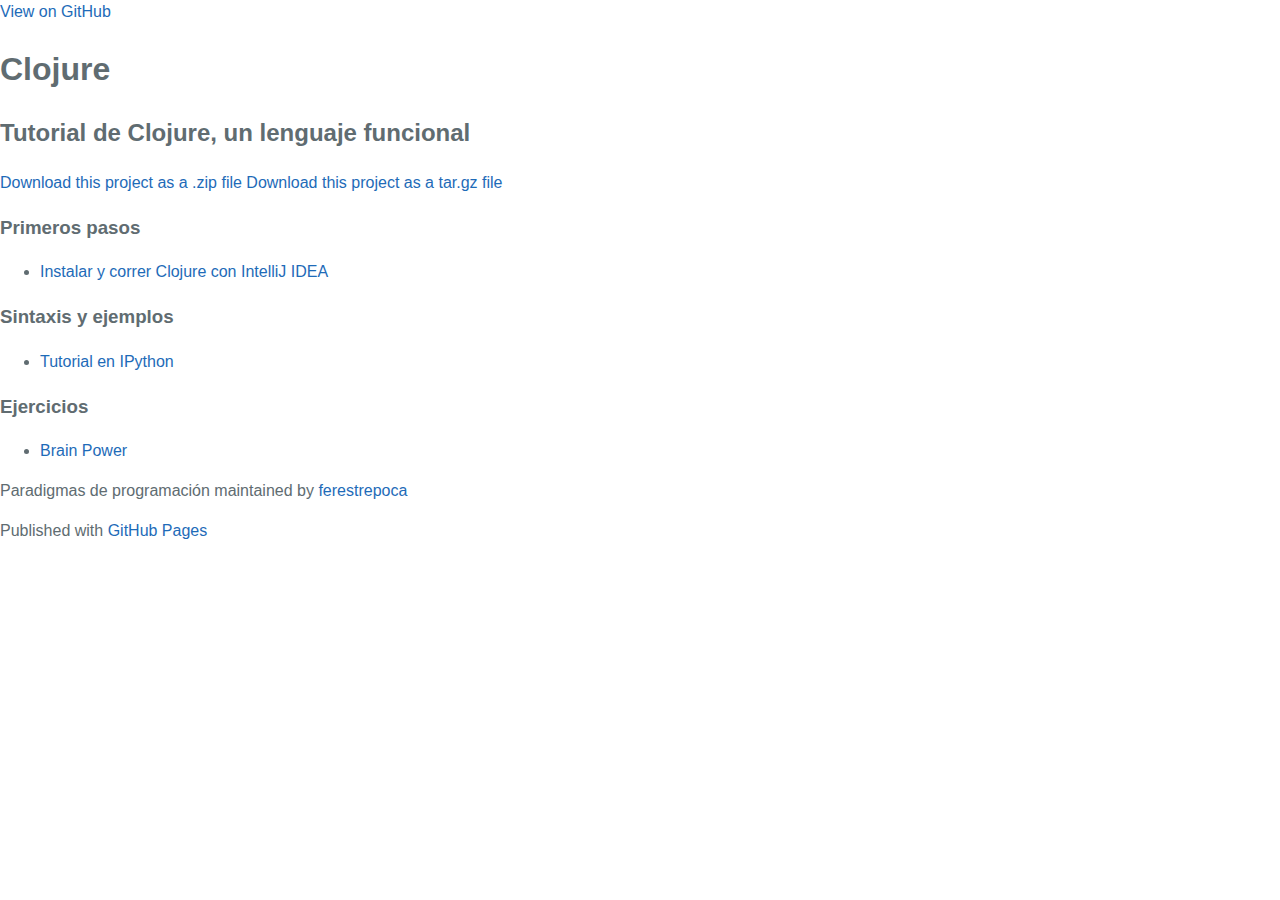
<file: Clojure/Clojure.html>
<!DOCTYPE html>
<html>

<head>
    <meta charset='utf-8'>
    <meta http-equiv="X-UA-Compatible" content="chrome=1">
    <meta name="description" content="Objective C Tutorial">

    <link rel="stylesheet" type="text/css" media="screen" href="../stylesheets/stylesheet.css">

    <title>Clojure</title>
</head>

<body>

<!-- HEADER -->
<div id="header_wrap" class="outer">
    <header class="inner">
        <a id="forkme_banner" href="https://github.com/ferestrepoca/paradigmas-de-programacion">View on GitHub</a>

        <h1 id="project_title">Clojure</h1>
        <h2 id="project_tagline">Tutorial de Clojure, un lenguaje funcional</h2>

        <section id="downloads">
            <a class="zip_download_link" href="https://github.com/ferestrepoca/paradigmas-de-programacion/zipball/master">Download this project as a .zip file</a>
            <a class="tar_download_link" href="https://github.com/ferestrepoca/paradigmas-de-programacion/tarball/master">Download this project as a tar.gz file</a>
        </section>
    </header>
</div>

<!-- MAIN CONTENT -->
<div id="main_content_wrap" class="outer">
    <section id="main_content" class="inner">

        <div id="Primeros pasos">
            <h3>Primeros pasos</h3>
            <ul>
                <li><a href = "PrimerosPasosClojure.pdf">Instalar y correr Clojure con IntelliJ IDEA</a></li>
            </ul>
        </div>

        <div id="sintaxis">
            <h3>Sintaxis y ejemplos</h3>
            <ul>
                <li><a href = "https://gist.github.com/SpaceCode4/64bca8ef0a8680702ab8869cfcad9d43">Tutorial en IPython</a></li>
                </ul>
        </div>

        <div id="taller">
            <h3>Ejercicios</h3>
            <ul>
                <li><a href = "TallerClojure.pdf">Brain Power</a></br></li>
                </ul>
        </div>

    </section>
</div>

<!-- FOOTER  -->
<div id="footer_wrap" class="outer">
    <footer class="inner">
        <p class="copyright">Paradigmas de programación maintained by <a href="https://github.com/ferestrepoca">ferestrepoca</a></p>
        <p>Published with <a href="https://pages.github.com">GitHub Pages</a></p>
    </footer>
</div>



</body>
</html>
</file>
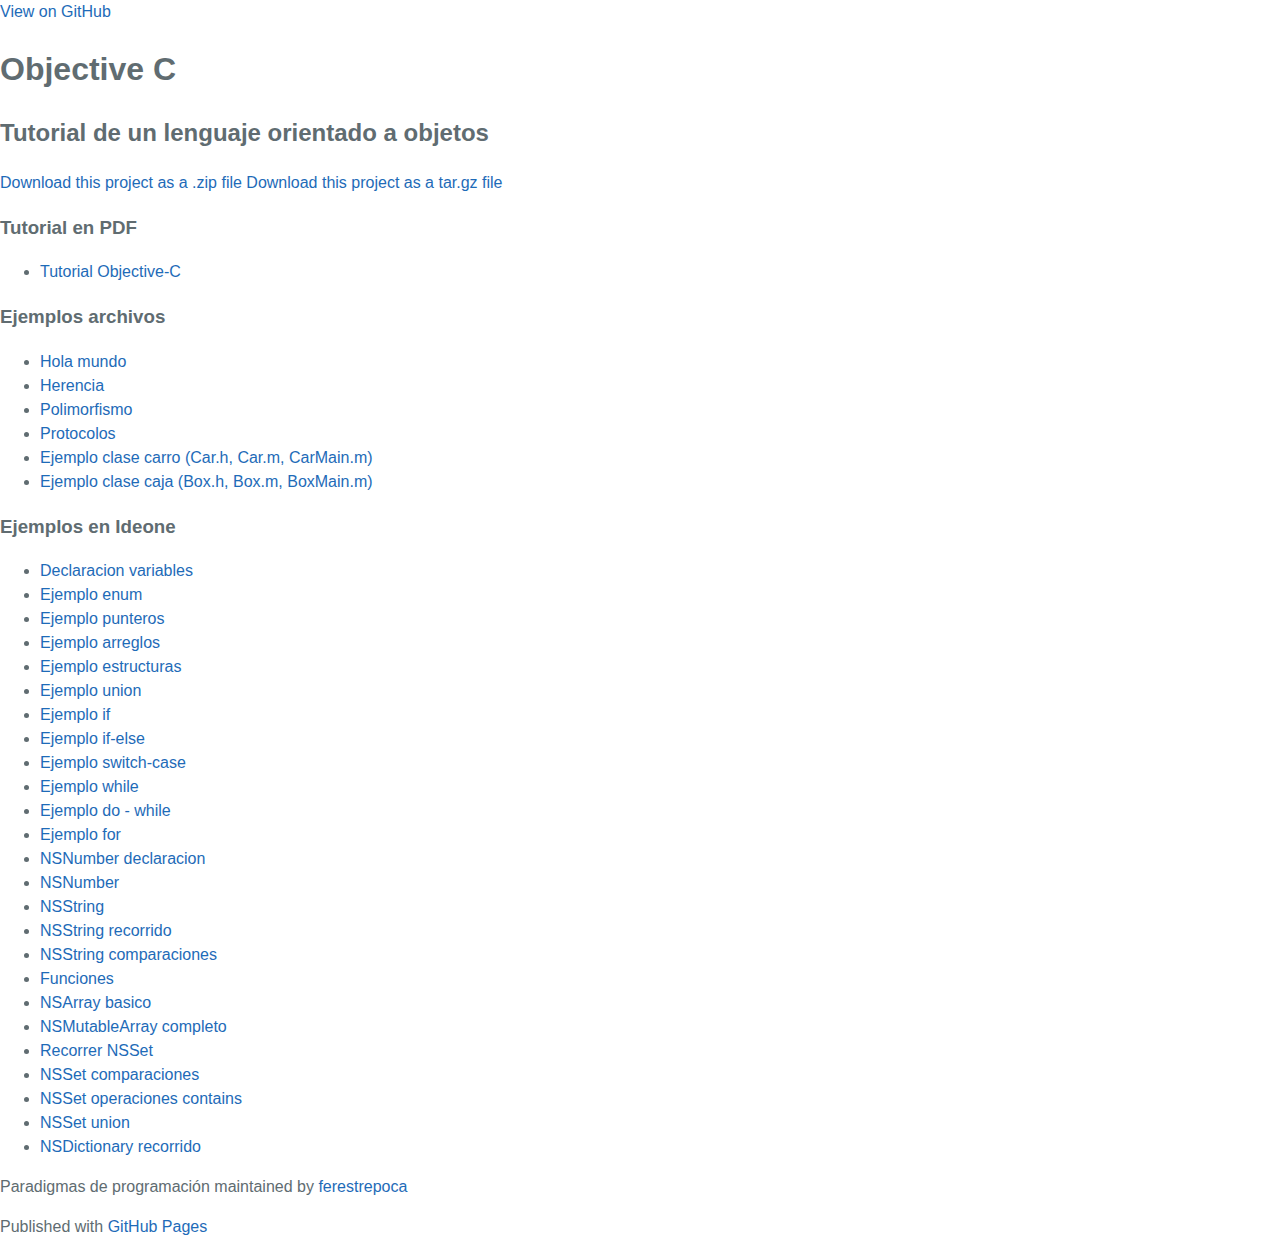
<file: Objective-C/objective-c.html>
<!DOCTYPE html>
<html>

<head>
  <meta charset='utf-8'>
  <meta http-equiv="X-UA-Compatible" content="chrome=1">
  <meta name="description" content="Objective C Tutorial">

  <link rel="stylesheet" type="text/css" media="screen" href="../stylesheets/stylesheet.css">

  <title>Objective C</title>
</head>

<body>

  <!-- HEADER -->
  <div id="header_wrap" class="outer">
    <header class="inner">
      <a id="forkme_banner" href="https://github.com/ferestrepoca/paradigmas-de-programacion">View on GitHub</a>

      <h1 id="project_title">Objective C</h1>
      <h2 id="project_tagline">Tutorial de un lenguaje orientado a objetos</h2>

      <section id="downloads">
        <a class="zip_download_link" href="https://github.com/ferestrepoca/paradigmas-de-programacion/zipball/master">Download this project as a .zip file</a>
        <a class="tar_download_link" href="https://github.com/ferestrepoca/paradigmas-de-programacion/tarball/master">Download this project as a tar.gz file</a>
      </section>
    </header>
  </div>

  <!-- MAIN CONTENT -->
  <div id="main_content_wrap" class="outer">
    <section id="main_content" class="inner">
     
        <div id="tutorial">
        <h3>Tutorial en PDF</h3>
        <ul>
        <li><a href = "tutorial.pdf">Tutorial Objective-C</a></li>
        <ul>
        </div>

        <div id="ejemplos2">
        <h3>Ejemplos archivos</h3>
        <ul>
        <li><a href = "helloWorld.m">Hola mundo</a></li>
        <li><a href = "Herencia.m">Herencia</a></br></li>
        <li><a href = "Polimorfismo.m">Polimorfismo</a></li>
        <li><a href = "protocols.m">Protocolos</a></li>
        <li><a href = "Car.zip">Ejemplo clase carro (Car.h, Car.m, CarMain.m)</a></li>
        <li><a href = "Box.zip">Ejemplo clase caja (Box.h, Box.m, BoxMain.m)</a></li>
        <ul>
        </div>

        <div id="ejemplos">
        <h3>Ejemplos en Ideone</h3>
        <ul>
        <li><a href = "http://ideone.com/PiqjOP">Declaracion variables</a></br></li>
        <li><a href = "http://ideone.com/0YwLrF">Ejemplo enum </a></li>
        <li><a href = "http://ideone.com/MkwGB9">Ejemplo punteros</a></li>
        <li><a href = "http://ideone.com/q9c7ts">Ejemplo arreglos</a></li>
        <li><a href = "http://ideone.com/MnKmvY">Ejemplo estructuras</a></li>
        <li><a href = "http://ideone.com/Li0eRf">Ejemplo union</a></li>
        <li><a href = "http://ideone.com/AsorDT">Ejemplo if</a></li>
        <li><a href = "http://ideone.com/HaPA59">Ejemplo if-else</a></li>
        <li><a href = "http://ideone.com/GCGUwD">Ejemplo switch-case</a></li>
        <li><a href = "http://ideone.com/h43MHv">Ejemplo while</a></li>
        <li><a href = "http://ideone.com/Zj1HK1">Ejemplo do - while</a></li>
        <li><a href = "http://ideone.com/13RTxn">Ejemplo for</a></li>
        <li><a href = "http://ideone.com/sduwKS">NSNumber declaracion</a></li>
        <li><a href = "http://ideone.com/g9dZme">NSNumber</a></li>
        <li><a href = "http://ideone.com/4xP0Rp">NSString</a></li>
        <li><a href = "http://ideone.com/Qe0RpL">NSString recorrido</a></li>
        <li><a href = "http://ideone.com/HdkC5l">NSString comparaciones</a></li>
        <li><a href = "http://ideone.com/DmQGfY">Funciones</a></li>
        <li><a href = "http://ideone.com/L6aEqn">NSArray basico</a></li>
        <li><a href = "http://ideone.com/kjGlwn">NSMutableArray completo</a></li>
        <li><a href = "http://ideone.com/ZYEW3v">Recorrer NSSet</a></li>
        <li><a href = "http://ideone.com/aI5TQ3">NSSet comparaciones</a></li>
        <li><a href = "http://ideone.com/llDrYO">NSSet operaciones contains</a></li>
        <li><a href = "http://ideone.com/WRPJGI">NSSet union</a></li> 
        <li><a href = "http://ideone.com/hHlEN0">NSDictionary recorrido</a></li>
        <ul>
        </div>

      </section>
    </div>

    <!-- FOOTER  -->
    <div id="footer_wrap" class="outer">
      <footer class="inner">
        <p class="copyright">Paradigmas de programación maintained by <a href="https://github.com/ferestrepoca">ferestrepoca</a></p>
        <p>Published with <a href="https://pages.github.com">GitHub Pages</a></p>
      </footer>
    </div>

    

  </body>
  </html>
</file>
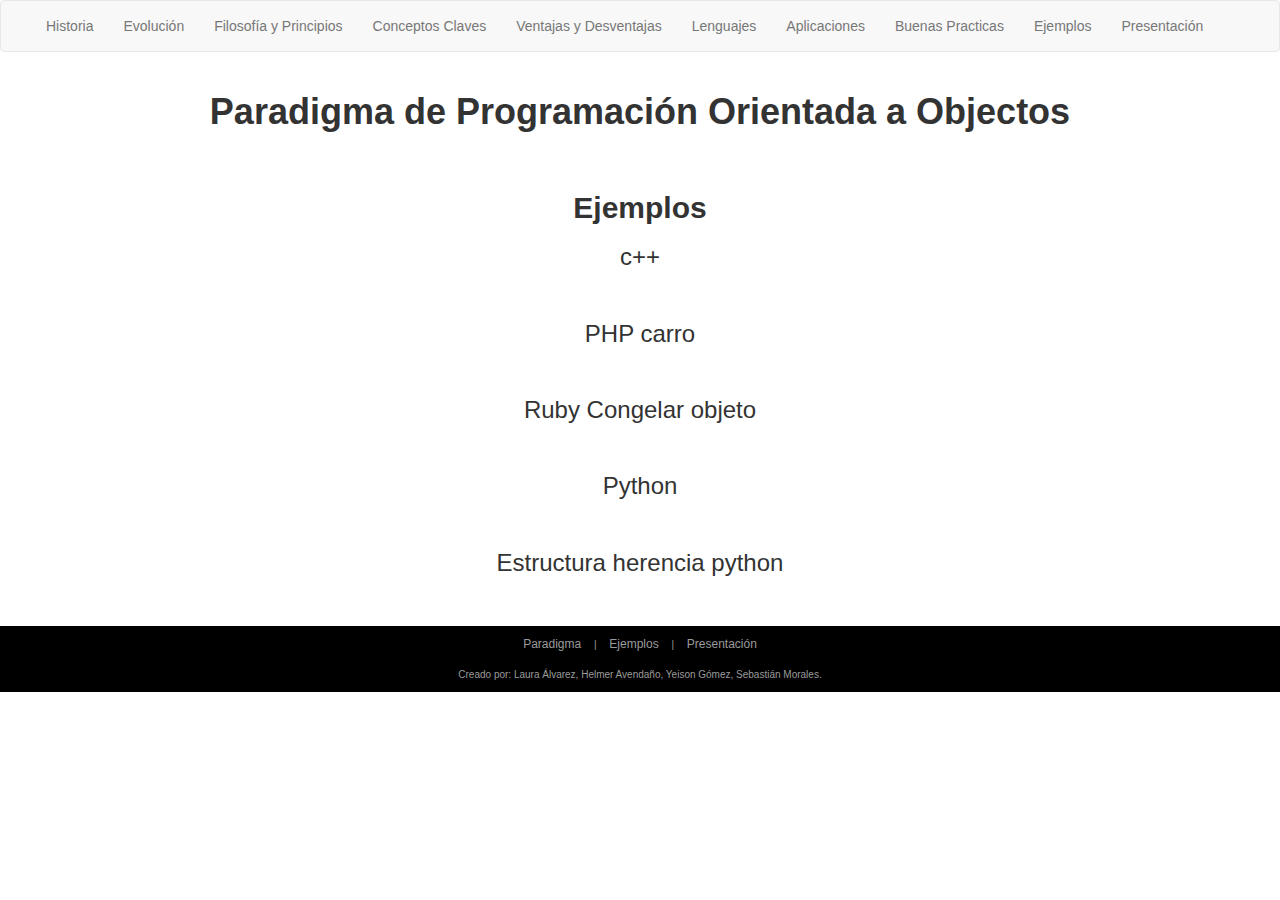
<file: poo/examples.html>
<html>

<head>
    <link rel="stylesheet" href="css/bootstrap.min.css">
    <link rel="stylesheet" href="css/styles.css">
    <meta charset='utf-8'>
    <title> POO </title>
</head>

<body>
    <nav class="navbar navbar-default">
        <div class="container-fluid">
            <div class="collapse navbar-collapse" id="bs-example-navbar-collapse-1">
                <ul class="nav navbar-nav">
                    <li><a href="index.html#history">Historia</a></li>
                    <li><a href="index.html#evolution">Evolución</a></li>
                    <li><a href="index.html#philosophy">Filosofía y Principios</a></li>
                    <li><a href="index.html#concepts">Conceptos Claves</a></li>
                    <li><a href="index.html#advantage_disadvantage">Ventajas y Desventajas</a></li>
                    <li><a href="index.html#languages">Lenguajes</a></li>
                    <li><a href="index.html#applications">Aplicaciones</a></li>
                    <li><a href="index.html#goodPractices">Buenas Practicas</a></li>
                    <li><a href="#examples">Ejemplos</a></li>
                    <li><a href="slides.html">Presentación</a></li>
                </ul>
            </div>
        </div>
    </nav>
    <div class="container">
        <h1><strong><center>Paradigma de Programación Orientada a Objectos</center></strong><br>
        </h1>

        <section id="examples">
            <center>
                <h2> <strong>Ejemplos</strong> </h2>
                <h3>c++</h3>
                <script src="http://ideone.com/e.js/dGTkCm" type="text/javascript"></script>
                <br>
                <h3>PHP carro</h3>
                <script src="http://ideone.com/e.js/WgusgP" type="text/javascript"></script>
                <br>
                <h3>Ruby Congelar objeto</h3>
                <script src="http://ideone.com/e.js/CQsEcb" type="text/javascript"></script>
                <br>
                <h3>Python</h3>
                <script src="http://ideone.com/e.js/Vttwh8" type="text/javascript"></script>
                <br>
                <h3>Estructura herencia python</h3>
                <script src="http://ideone.com/e.js/A7m1Dz" type="text/javascript"></script>
            </center>
        </section>

    </div>

    <div class="footer">
        <center>
            <a href="index.html">Paradigma</a> |
            <a href="examples.html">Ejemplos</a> |
            <a href="slides.html">Presentación</a>
        </center>
        <br> Creado por: Laura Álvarez, Helmer Avendaño, Yeison Gómez, Sebastián Morales.
    </div>

    <script src="js/jquery.js">
    </script>
    <script src="js/bootstrap.min.js"></script>
</body>

</html>
</file>
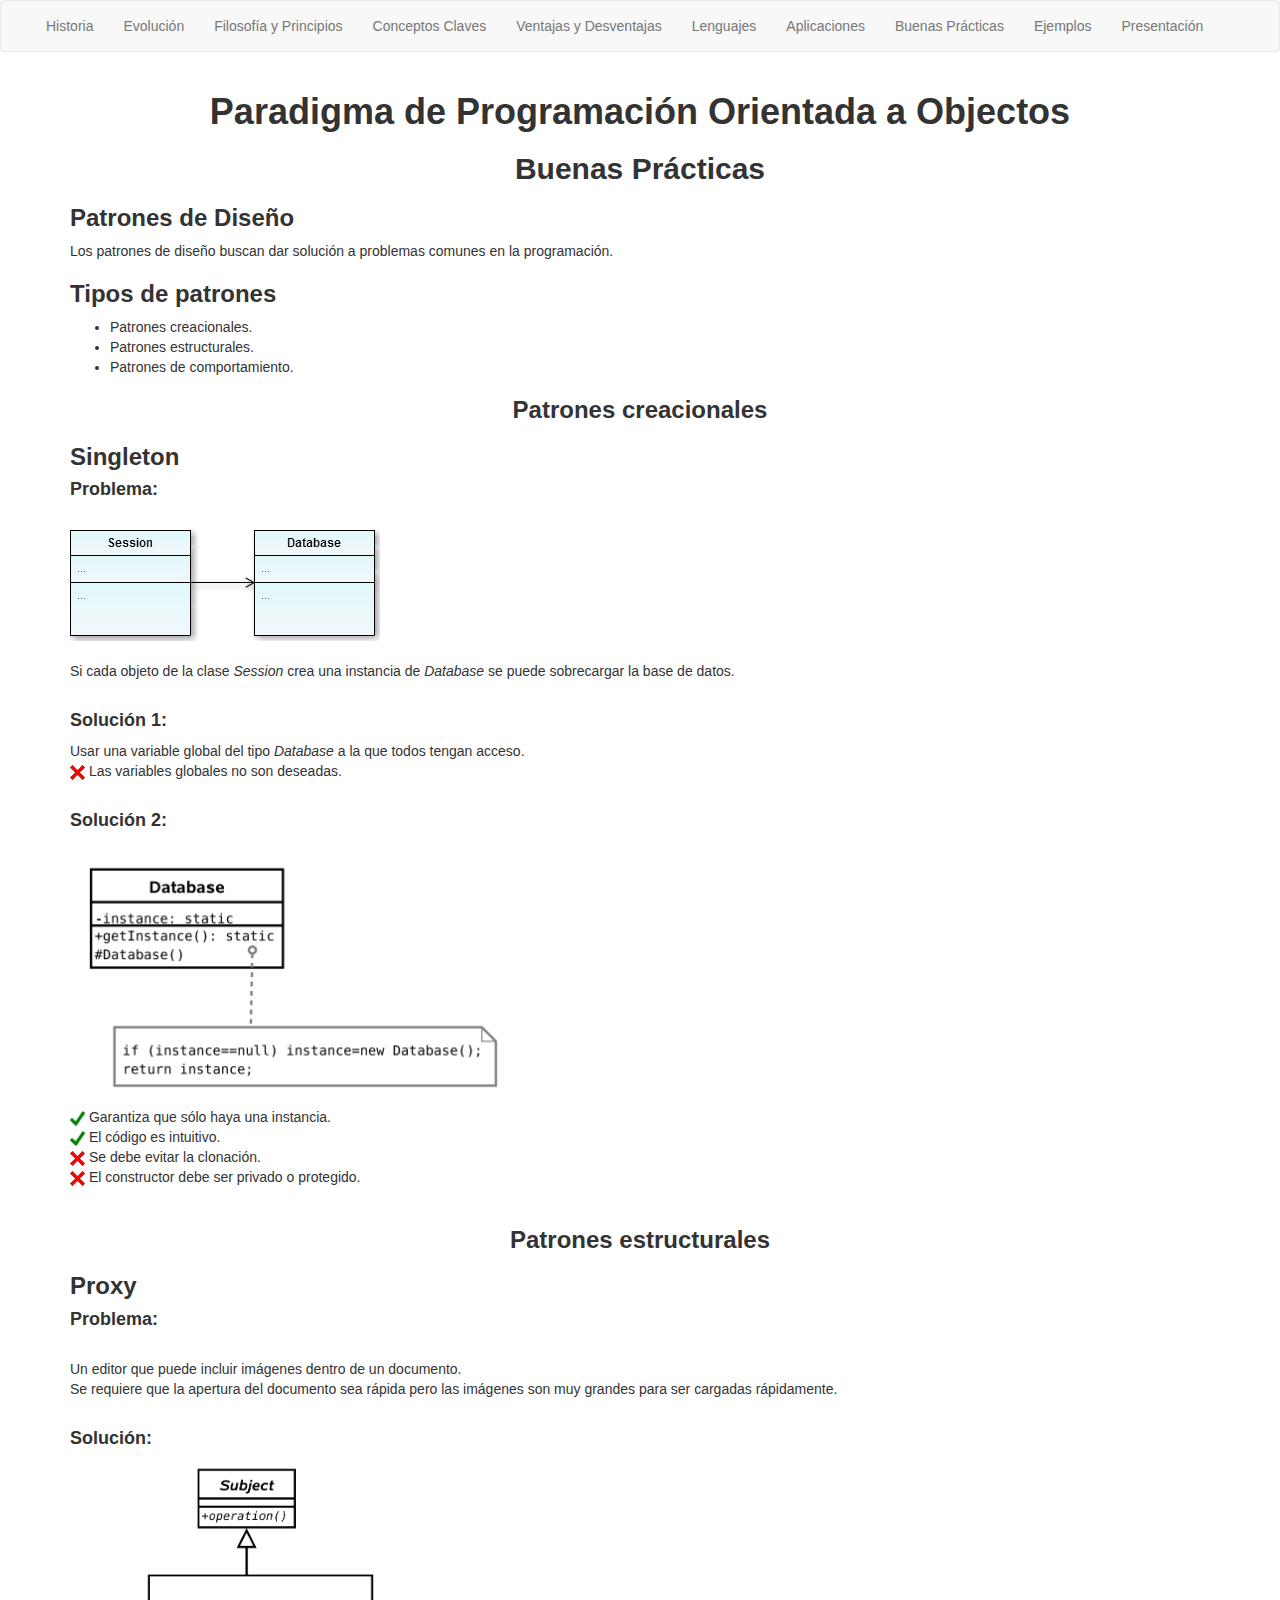
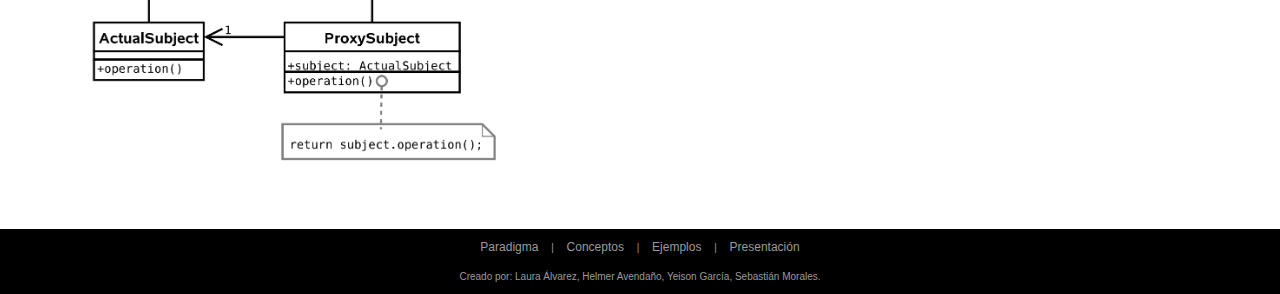
<file: poo/good-practices.html>
<html>

<head>
    <link rel="stylesheet" href="css/bootstrap.min.css">
    <link rel="stylesheet" href="css/styles.css">
    <meta charset='utf-8'>
    <title> POO </title>
</head>

<body>
    <nav class="navbar navbar-default">
        <div class="container-fluid">
            <div class="collapse navbar-collapse" id="bs-example-navbar-collapse-1">
                <ul class="nav navbar-nav">
                    <li><a href="index.html#history">Historia</a></li>
                    <li><a href="index.html#evolution">Evolución</a></li>
                    <li><a href="index.html#philosophy">Filosofía y Principios</a></li>
                    <li><a href="index.html#concepts">Conceptos Claves</a></li>
                    <li><a href="index.html#advantage_disadvantage">Ventajas y Desventajas</a></li>
                    <li><a href="index.html#languages">Lenguajes</a></li>
                    <li><a href="index.html#applications">Aplicaciones</a></li>
                    <li><a href="good-practices.html">Buenas Prácticas</a></li>
                    <li><a href="examples.html">Ejemplos</a></li>
                    <li><a href="slides.html">Presentación</a></li>
                </ul>
            </div>
        </div>
    </nav>
    <div class="container">
        <h1><strong><center>  Paradigma de Programación Orientada a Objectos </center></strong>
        </h1>

        <section id="slides">
            <center>
                <h2> <strong>Buenas Prácticas</strong> </h2></center>
            <h3><b>Patrones de Diseño</b></h3> Los patrones de diseño buscan dar solución a problemas comunes en la programación.
            <h3><b>Tipos de patrones</b></h3>
            <ul>
                <li>Patrones creacionales.</li>
                <li>Patrones estructurales.</li>
                <li>Patrones de comportamiento.</li>
            </ul>

            <center>
                <h3><b>Patrones creacionales</b></h3></center>
            <h3><b>Singleton</b></h3>
            <h4><b>Problema:</b></h4>
            <br>
            <img src="images/singleton.png">
            <br>
            <br> Si cada objeto de la clase <i>Session</i> crea una instancia de <i>Database</i> se puede sobrecargar la base de datos.
            <br>
            <br>
            <h4><b>Solución 1:</b></h4> Usar una variable global del tipo <i>Database</i> a la que todos tengan acceso.
            <br>
            <img src="images/x_icon.jpg" width="15px"> Las variables globales no son deseadas.
            <br>
            <br>
            <h4><b>Solución 2:</b></h4>
            <img src="images/solucion-singleton.png" width="450px">
            <br>
            <img src="images/check.png" width="15px"> Garantiza que sólo haya una instancia.
            <br>
            <img src="images/check.png" width="15px"> El código es intuitivo.
            <br>
            <img src="images/x_icon.jpg" width="15px"> Se debe evitar la clonación.
            <br>
            <img src="images/x_icon.jpg" width="15px"> El constructor debe ser privado o protegido.

            <br>
            <br>
            <center>
                <h3><b>Patrones estructurales</b></h3></center>
            <h3><b>Proxy</b></h3>
            <h4><b>Problema:</b></h4>
            <br> Un editor que puede incluir imágenes dentro de un documento.
            <br> Se requiere que la apertura del documento sea rápida pero las imágenes son muy grandes para ser cargadas rápidamente.
            <br>
            <br>
            <h4><b>Solución:</b></h4>
            <img src="images/solucion-proxy.png" width="450px">
            <br>
        </section>

    </div>

    <div class="footer">
        <center>
            <a href="index.html">Paradigma</a> |
            <a href="concepts.html">Conceptos</a> |
            <a href="examples.html">Ejemplos</a> |
            <a href="slides.html">Presentación</a>
        </center>
        <br> Creado por: Laura Álvarez, Helmer Avendaño, Yeison García, Sebastián Morales.
    </div>

    <script src="js/jquery.js">
    </script>
    <script src="js/bootstrap.min.js"></script>
</body>

</html>
</file>
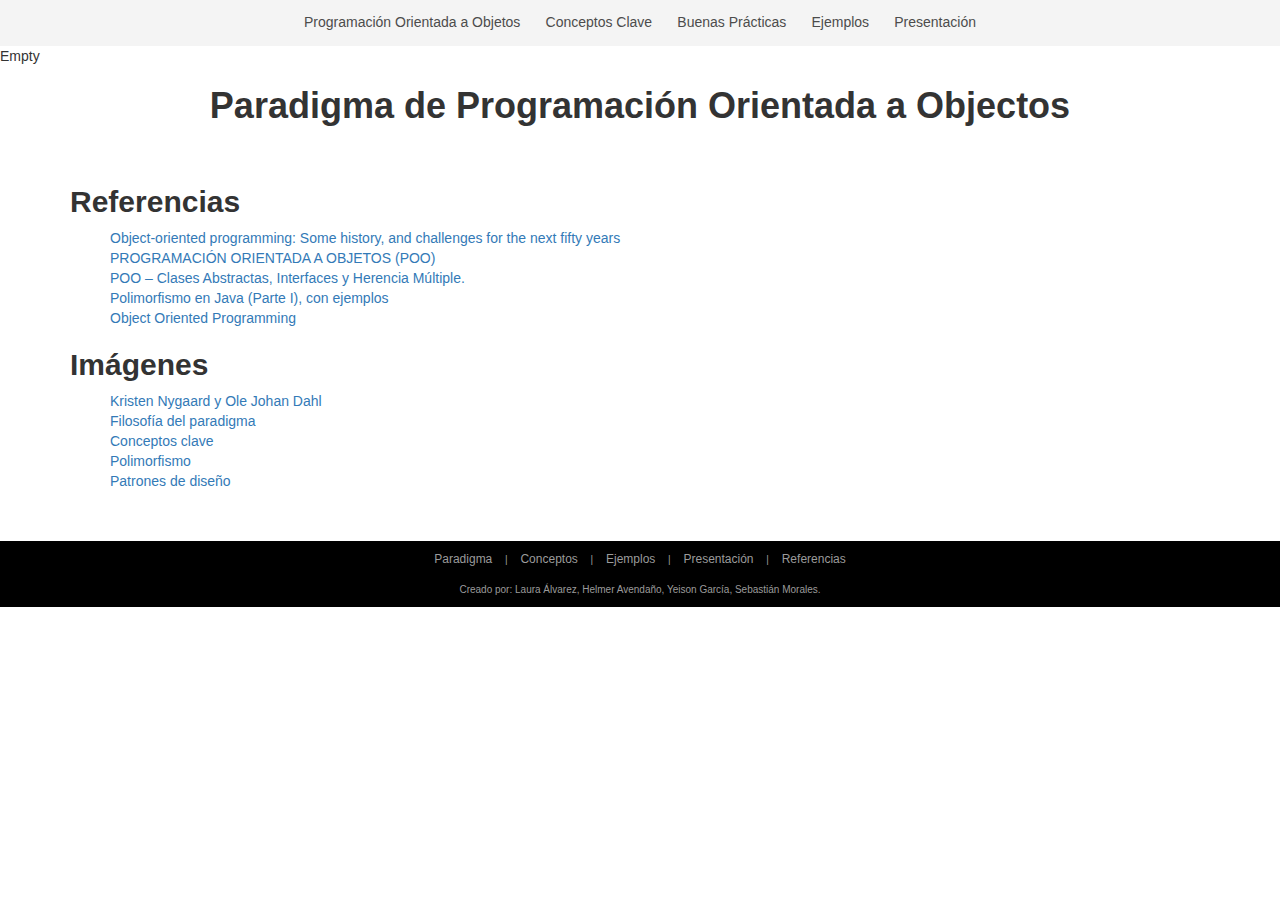
<file: poo/references.html>
<html>

<head>
    <link rel="stylesheet" href="css/bootstrap.min.css">
    <link rel="stylesheet" href="css/styles.css">
    <link rel="stylesheet" href="css/menu.css">
    <link href='https://fonts.googleapis.com/css?family=Roboto' rel='stylesheet' type='text/css'>
    <meta charset='utf-8'>
    <title> POO </title>
</head>

<body>
    <ul class="menu">
        <li><a class="menu-item" href="index.html">Programación Orientada a Objetos</a>
            <ul>
                <li><a class="menu-item" href="index.html#history">Historia</a></li>
                <li><a class="menu-item" href="index.html#evolution">Evolución</a></li>
                <li><a class="menu-item" href="index.html#philosophy">Filosofía y Principios</a></li>
                <li><a class="menu-item" href="index.html#advantage_disadvantage">Ventajas y Desventajas</a></li>
                <li><a class="menu-item" href="index.html#languages">Lenguajes</a></li>
                <li><a class="menu-item" href="index.html#applications">Aplicaciones</a></li>
            </ul>
        </li>
        <li><a class="menu-item" href="concepts.html">Conceptos Clave</a></li>
        <li><a class="menu-item" href="good-practices.html">Buenas Prácticas</a></li>
        <li><a class="menu-item" href="examples.html">Ejemplos</a></li>
        <li><a class="menu-item" href="slides.html">Presentación</a></li>
    </ul>

    <div class="empty">Empty</div>
    <div class="container">
        <h1><strong><center>Paradigma de Programación Orientada a Objectos </center></strong><br>
        </h1>

        <section id="references">
            <h2> <strong>Referencias</strong> </h2>
            <ul style="list-style:none;">
                <li><a href="http://web.cecs.pdx.edu/~black/publications/O-JDahl.pdf">Object-oriented programming: Some history, and challenges for the next fifty years</a></li>
                <li><a href="https://compu2poo.wordpress.com/tag/poo/">PROGRAMACIÓN ORIENTADA A OBJETOS (POO)</a></li>
                <li><a href="https://emartini.wordpress.com/2008/09/17/poo-clases-abstractas-interfaces-y-herencia-multiple/">POO – Clases Abstractas, Interfaces y Herencia Múltiple.</a></li>
                <li><a href="http://jarroba.com/polimorfismo-en-java-parte-i-con-ejemplos/">Polimorfismo en Java (Parte I), con ejemplos</a></li>
                <li><a href="https://www.cl.cam.ac.uk/teaching/0910/OOProg/OOP.pdf">Object Oriented Programming</a></li>
            </ul>

            <h2><b>Imágenes</b></h2>
            <ul style="list-style:none;">
                <li><a href="http://cs-exhibitions.uni-klu.ac.at/fileadmin/template/pictures/DahlNygaard_break1.jpeg">Kristen Nygaard y Ole Johan Dahl</a></li>
                <li>
                    <a href="https://t3hwin.com/object-oriented-programmer-world/">Filosofía del paradigma</a>
                </li>
                <li>
                    <a href="http://www.gayatlacomulco.com/tutorials/fundamentosdeprog/t154.htm">Conceptos clave</a>
                </li>
                <li>
                    <a href="http://techblog.desenvolvedores.net/wp-content/uploads/2011/02/polimorfismo-capa.png">Polimorfismo</a>
                </li>
                <li>
                    <a href="https://www.cl.cam.ac.uk/teaching/0910/OOProg/OOP.pdf">Patrones de diseño</a>
                </li>
                <li>
                    <a href=""></a>
                </li>
            </ul>

        </section>

    </div>

    <div class="footer">
        <center>
            <a href="index.html">Paradigma</a> |
            <a href="concepts.html">Conceptos</a> |
            <a href="examples.html">Ejemplos</a> |
            <a href="slides.html">Presentación</a> |
            <a href="references.html">Referencias</a>
        </center>
        <br> Creado por: Laura Álvarez, Helmer Avendaño, Yeison García, Sebastián Morales.
    </div>

    <script src="js/jquery.js">
    </script>
    <script src="js/bootstrap.min.js"></script>
</body>

</html>
</file>
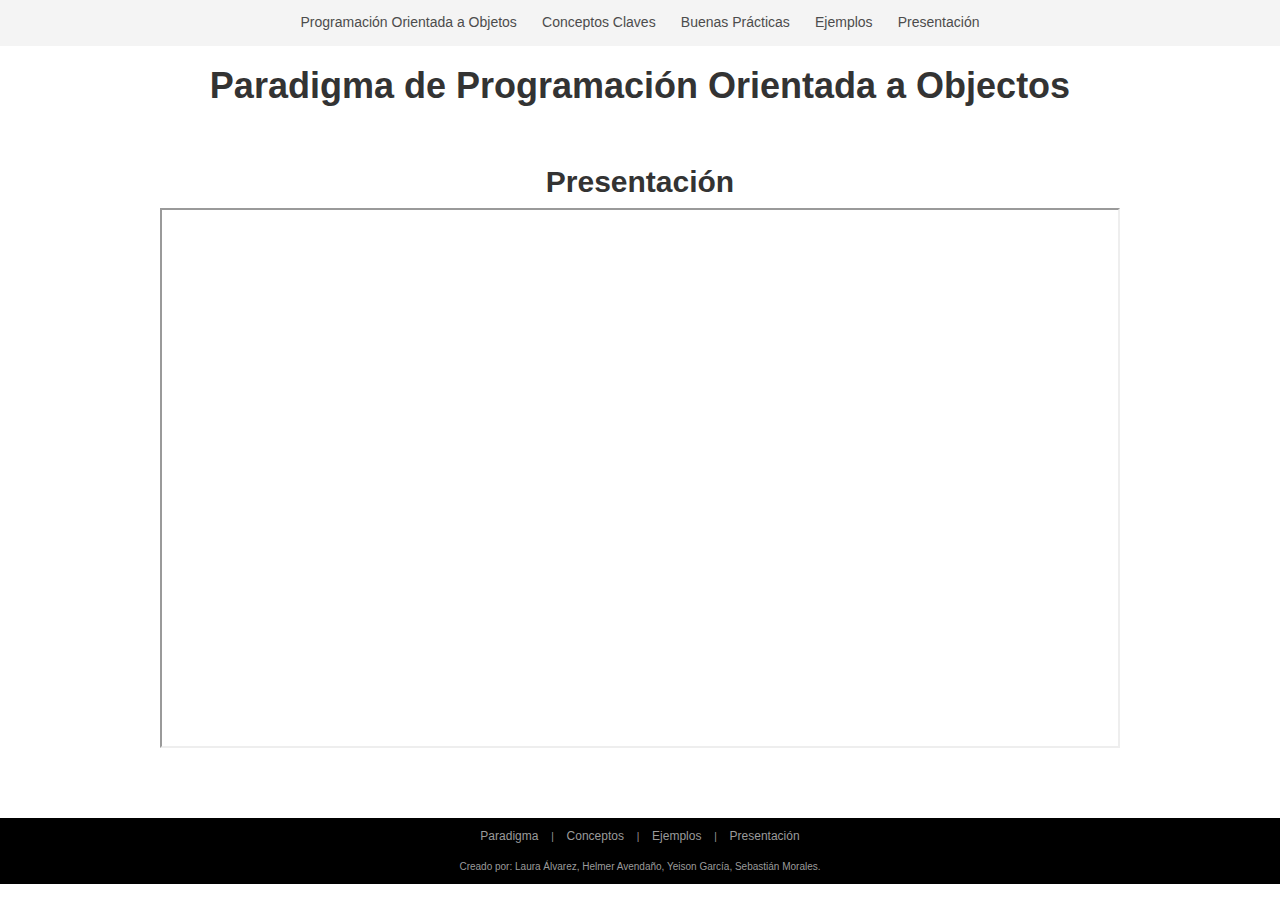
<file: poo/slides.html>
<html>

<head>
    <link rel="stylesheet" href="css/bootstrap.min.css">
    <link rel="stylesheet" href="css/styles.css">
    <link rel="stylesheet" href="css/menu.css">
    <meta charset='utf-8'>
    <title> POO </title>
</head>

<body>
    <ul class="menu">
        <li><a class="menu-item" href="index.html">Programación Orientada a Objetos</a>
            <ul>
                <li><a class="menu-item" href="index.html#history">Historia</a></li>
                <li><a class="menu-item" href="index.html#evolution">Evolución</a></li>
                <li><a class="menu-item" href="index.html#philosophy">Filosofía y Principios</a></li>
                <li><a class="menu-item" href="index.html#advantage_disadvantage">Ventajas y Desventajas</a></li>
                <li><a class="menu-item" href="index.html#languages">Lenguajes</a></li>
                <li><a class="menu-item" href="index.html#applications">Aplicaciones</a></li>
            </ul>
        </li>
        <li><a class="menu-item" href="concepts.html">Conceptos Claves</a></li>
        <li><a class="menu-item" href="good-practices.html">Buenas Prácticas</a></li>
        <li><a class="menu-item" href="examples.html">Ejemplos</a></li>
        <li><a class="menu-item" href="slides.html">Presentación</a></li>
    </ul>


    <div class="container">
        <h1><strong><center>  Paradigma de Programación Orientada a Objectos </center></strong><br>
        </h1>

        <section id="slides">
            <div style="text-align:center;margin-bottom: 70px;">
                <h2> <strong>Presentación</strong> </h2>
                <iframe src="https://app.emaze.com/@ACZOZZLZ/poo" width="960px" height="540px" seamless webkitallowfullscreen mozallowfullscreen allowfullscreen></iframe>
            </div>
        </section>

    </div>

    <div class="footer">
        <center>
            <a href="index.html">Paradigma</a> |
            <a href="concepts.html">Conceptos</a> |
            <a href="examples.html">Ejemplos</a> |
            <a href="slides.html">Presentación</a>
        </center>
        <br> Creado por: Laura Álvarez, Helmer Avendaño, Yeison García, Sebastián Morales.
    </div>

    <script src="js/jquery.js">
    </script>
    <script src="js/bootstrap.min.js"></script>
</body>

</html>
</file>
<file: stylesheets/stylesheet.css>
* {
  box-sizing: border-box; }

body {
  padding: 0;
  margin: 0;
  font-family: "Open Sans", "Helvetica Neue", Helvetica, Arial, sans-serif;
  font-size: 16px;
  line-height: 1.5;
  color: #606c71; }

a {
  color: #1e6bb8;
  text-decoration: none; }
  a:hover {
    text-decoration: underline; }

.btn {
  display: inline-block;
  margin-bottom: 1rem;
  color: rgba(255, 255, 255, 0.7);
  background-color: rgba(255, 255, 255, 0.08);
  border-color: rgba(255, 255, 255, 0.2);
  border-style: solid;
  border-width: 1px;
  border-radius: 0.3rem;
  transition: color 0.2s, background-color 0.2s, border-color 0.2s; }
  .btn + .btn {
    margin-left: 1rem; }

.btn:hover {
  color: rgba(255, 255, 255, 0.8);
  text-decoration: none;
  background-color: rgba(255, 255, 255, 0.2);
  border-color: rgba(255, 255, 255, 0.3); }

@media screen and (min-width: 64em) {
  .btn {
    padding: 0.75rem 1rem; } }

@media screen and (min-width: 42em) and (max-width: 64em) {
  .btn {
    padding: 0.6rem 0.9rem;
    font-size: 0.9rem; } }

@media screen and (max-width: 42em) {
  .btn {
    display: block;
    width: 100%;
    padding: 0.75rem;
    font-size: 0.9rem; }
    .btn + .btn {
      margin-top: 1rem;
      margin-left: 0; } }

.page-header {
  color: #fff;
  text-align: center;
  background-color: #159957;
  background-image: linear-gradient(120deg, #155799, #159957); }

@media screen and (min-width: 64em) {
  .page-header {
    padding: 5rem 6rem; } }

@media screen and (min-width: 42em) and (max-width: 64em) {
  .page-header {
    padding: 3rem 4rem; } }

@media screen and (max-width: 42em) {
  .page-header {
    padding: 2rem 1rem; } }

.project-name {
  margin-top: 0;
  margin-bottom: 0.1rem; }

@media screen and (min-width: 64em) {
  .project-name {
    font-size: 3.25rem; } }

@media screen and (min-width: 42em) and (max-width: 64em) {
  .project-name {
    font-size: 2.25rem; } }

@media screen and (max-width: 42em) {
  .project-name {
    font-size: 1.75rem; } }

.project-tagline {
  margin-bottom: 2rem;
  font-weight: normal;
  opacity: 0.7; }

@media screen and (min-width: 64em) {
  .project-tagline {
    font-size: 1.25rem; } }

@media screen and (min-width: 42em) and (max-width: 64em) {
  .project-tagline {
    font-size: 1.15rem; } }

@media screen and (max-width: 42em) {
  .project-tagline {
    font-size: 1rem; } }

.main-content :first-child {
  margin-top: 0; }
.main-content img {
  max-width: 100%; }
.main-content h1, .main-content h2, .main-content h3, .main-content h4, .main-content h5, .main-content h6 {
  margin-top: 2rem;
  margin-bottom: 1rem;
  font-weight: normal;
  color: #159957; }
.main-content p {
  margin-bottom: 1em; }
.main-content code {
  padding: 2px 4px;
  font-family: Consolas, "Liberation Mono", Menlo, Courier, monospace;
  font-size: 0.9rem;
  color: #383e41;
  background-color: #f3f6fa;
  border-radius: 0.3rem; }
.main-content pre {
  padding: 0.8rem;
  margin-top: 0;
  margin-bottom: 1rem;
  font: 1rem Consolas, "Liberation Mono", Menlo, Courier, monospace;
  color: #567482;
  word-wrap: normal;
  background-color: #f3f6fa;
  border: solid 1px #dce6f0;
  border-radius: 0.3rem; }
  .main-content pre > code {
    padding: 0;
    margin: 0;
    font-size: 0.9rem;
    color: #567482;
    word-break: normal;
    white-space: pre;
    background: transparent;
    border: 0; }
.main-content .highlight {
  margin-bottom: 1rem; }
  .main-content .highlight pre {
    margin-bottom: 0;
    word-break: normal; }
.main-content .highlight pre, .main-content pre {
  padding: 0.8rem;
  overflow: auto;
  font-size: 0.9rem;
  line-height: 1.45;
  border-radius: 0.3rem; }
.main-content pre code, .main-content pre tt {
  display: inline;
  max-width: initial;
  padding: 0;
  margin: 0;
  overflow: initial;
  line-height: inherit;
  word-wrap: normal;
  background-color: transparent;
  border: 0; }
  .main-content pre code:before, .main-content pre code:after, .main-content pre tt:before, .main-content pre tt:after {
    content: normal; }
.main-content ul, .main-content ol {
  margin-top: 0; }
.main-content blockquote {
  padding: 0 1rem;
  margin-left: 0;
  color: #819198;
  border-left: 0.3rem solid #dce6f0; }
  .main-content blockquote > :first-child {
    margin-top: 0; }
  .main-content blockquote > :last-child {
    margin-bottom: 0; }
.main-content table {
  display: block;
  width: 100%;
  overflow: auto;
  word-break: normal;
  word-break: keep-all; }
  .main-content table th {
    font-weight: bold; }
  .main-content table th, .main-content table td {
    padding: 0.5rem 1rem;
    border: 1px solid #e9ebec; }
.main-content dl {
  padding: 0; }
  .main-content dl dt {
    padding: 0;
    margin-top: 1rem;
    font-size: 1rem;
    font-weight: bold; }
  .main-content dl dd {
    padding: 0;
    margin-bottom: 1rem; }
.main-content hr {
  height: 2px;
  padding: 0;
  margin: 1rem 0;
  background-color: #eff0f1;
  border: 0; }

@media screen and (min-width: 64em) {
  .main-content {
    max-width: 64rem;
    padding: 2rem 6rem;
    margin: 0 auto;
    font-size: 1.1rem; } }

@media screen and (min-width: 42em) and (max-width: 64em) {
  .main-content {
    padding: 2rem 4rem;
    font-size: 1.1rem; } }

@media screen and (max-width: 42em) {
  .main-content {
    padding: 2rem 1rem;
    font-size: 1rem; } }

.site-footer {
  padding-top: 2rem;
  margin-top: 2rem;
  border-top: solid 1px #eff0f1; }

.site-footer-owner {
  display: block;
  font-weight: bold; }

.site-footer-credits {
  color: #819198; }

@media screen and (min-width: 64em) {
  .site-footer {
    font-size: 1rem; } }

@media screen and (min-width: 42em) and (max-width: 64em) {
  .site-footer {
    font-size: 1rem; } }

@media screen and (max-width: 42em) {
  .site-footer {
    font-size: 0.9rem; } }
</file>
<file: poo/css/styles.css>
.footer {
    color: #0ee1c8;
    padding: 10px 10px 10px 10px;
    font-size: 10px;
    background: #000;
    text-align: center;
    color: #9b9b9b;
    font-family: "lucida sans", arial, sans-serif;
}

.footer a {
    padding: 0 10px 0 10px;
    font-size: 12px;
    color: #9b9b9b;
}

.footer a:hover {
    color: #fff;
    text-decoration: none;
}

section {
    margin-bottom: 50px;
}
</file>
<file: poo/css/menu.css>
/* Autora: Laura Viviana Alvarez Carvajal */


/* Menu desplegable de la pagina */

.menu {
    list-style: none;
    background: #f4f4f4;
    z-index: 90;
    display: flex;
    justify-content: center;
    border-bottom: 2px solid rgba(0, 0, 0, 0);
    margin: 0;
    padding: 5px 0;
}


/* Modifica los elementos -li- que estan en el menu fijo */

.menu > li {
    list-style: none;
    float: left;
    position: relative;
}


/* Crea una linea cuando se pasa el mouse sobre el menu fijo */

.menu >li:hover {}


/* Menu desplegable, opacity: 0 que sera modificada al pasar el mouse */

.menu li ul {
    transition: opacity 1s;
    opacity: 0;
    height: 0;
    width: 100%;
    position: absolute;
    background: #f4f4f4;
    box-shadow: 0px 1px 1px #141414;
    z-index: 90;
    font-size: 20px;
    overflow: hidden;
}


/* Menu desplegable, cambia el atributo opacity a 1 para que se vea el menu desplegable */

.menu li:hover > ul {
    opacity: 1;
    height: auto;
    list-style: none;
    font-size: 15px;
}


/* Oscurece el menu fijo al pasar el mouse */

.menu:hover {}


/* Hace que los elementos del menu desplegable tengan por lo menos el ancho del padre */

.menu li ul li {
    position: relative;
    min-width: 100%;
}


/* menu-item es la clase que tienen los links -a- en el menu */


/* Describe el comportamiento de los links en el menu */

.menu-item:link,
.menu-item:visited {
    display: block;
    transition: color 0.8s;
    color: #4c4c4c;
    text-decoration: none;
}

.menu-item:hover,
.menu-item:active {
    color: #000;
    text-decoration: none;
}

.menu li > .menu-item {
    padding: .5em .9em;
}


/* Hace que el texto adicional en el menu tenga el mismo formato que los links -a- */

.menu-text {
    padding: .5em 0;
    color: #4c4c4c;
    display: flex;
    align-items: center;
    justify-content: center;
    text-decoration: none;
}
</file>
